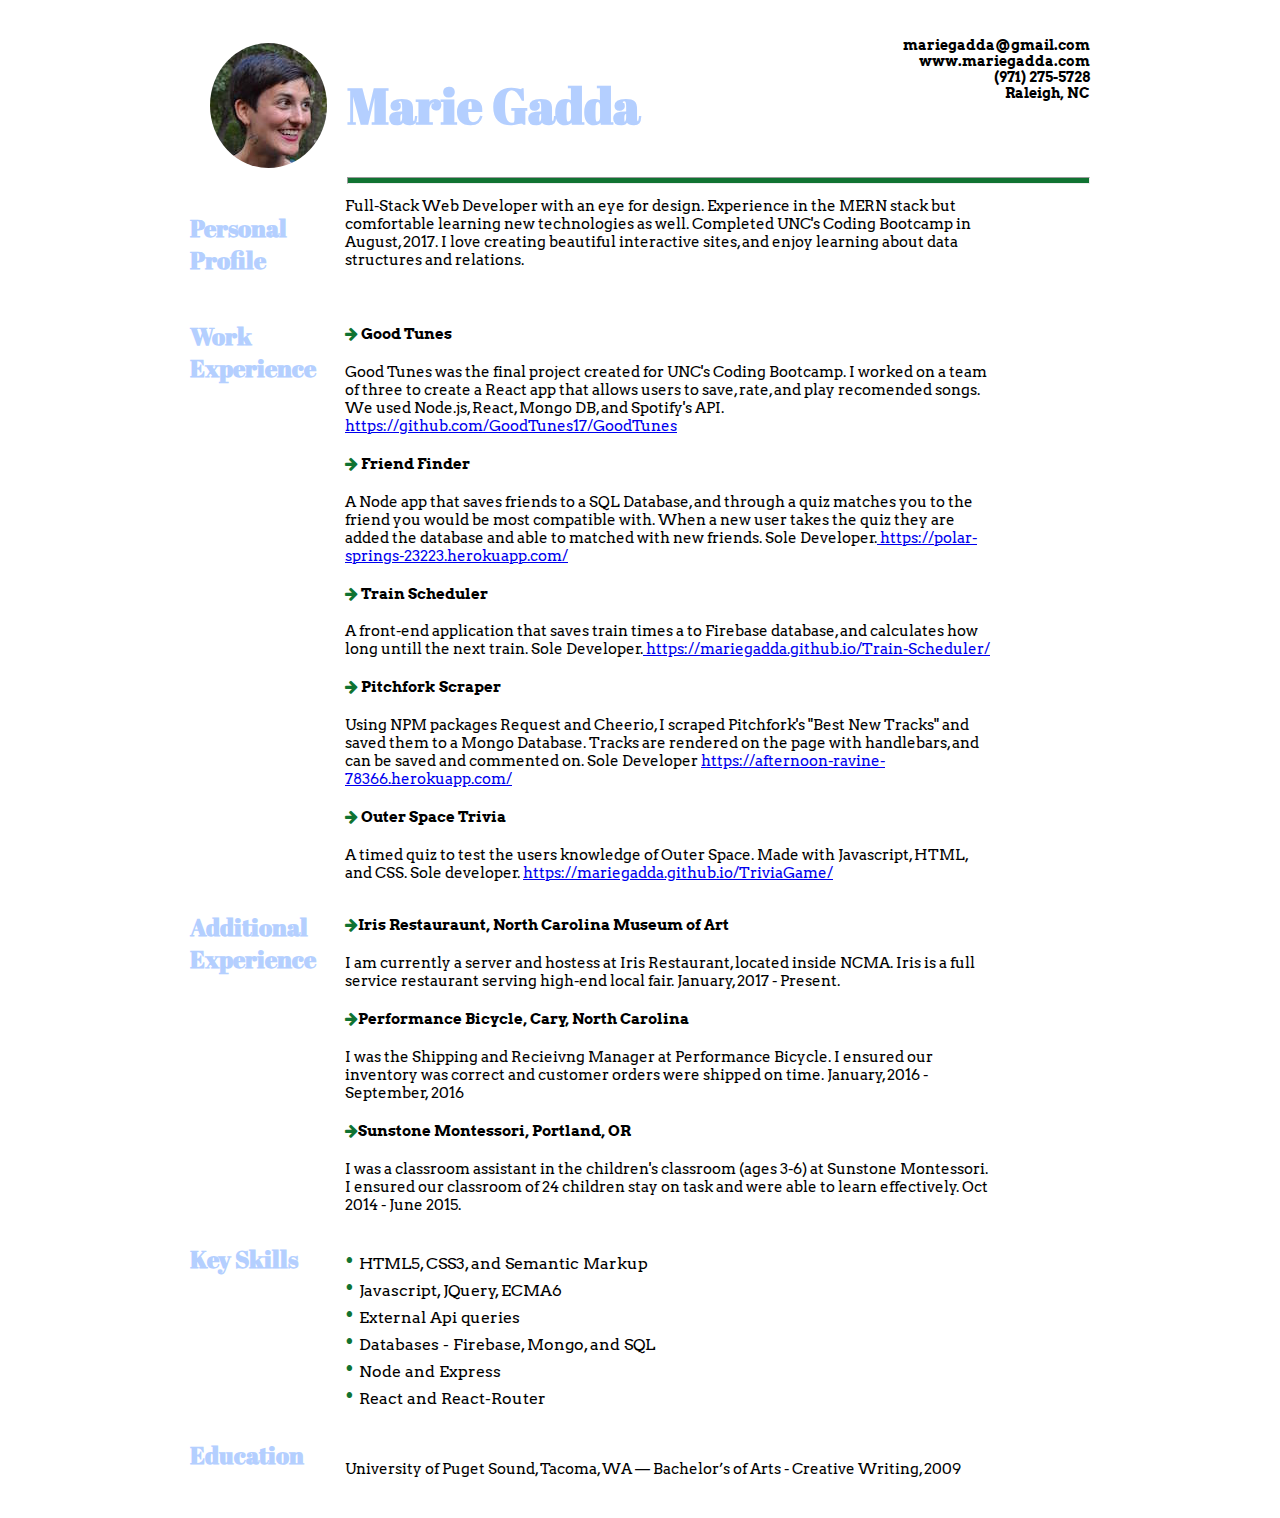
<file: resume/index.html>
<!DOCTYPE html>
<html>

<head>
    <meta name="viewport" content="width=device-width" />
    <meta name="description" content="Marie Gadda's Resume" />
    <meta charset="UTF-8">
    <link type="text/css" rel="stylesheet" href="style.css">
    <link href='https://fonts.googleapis.com/css?family=Abril+Fatface|Playfair+Display|Arvo' rel='stylesheet' type='text/css'>
    <link rel="stylesheet" href="https://maxcdn.bootstrapcdn.com/font-awesome/4.4.0/css/font-awesome.min.css">
    <link rel="shortcut icon" href="favicon.png" />
    <title>Marie Gadda Resume</title>
</head>
<div id="container">

    <body>
        <img src="me2.jpg">
        <header>
            <h1>Marie Gadda
    </h1>
            <h3> 
    <p>mariegadda@gmail.com 
    <br>
    www.mariegadda.com
    <br>
    (971) 275-5728
    <br>
    Raleigh, NC
    </p>
    </h3>
        </header>
        <br><br>
        <br>
        <hr>
        <article>
            <div id="profile">
                <h2>
        Personal Profile
    </h2>
                <div class="content">
                     Full-Stack Web Developer with an eye for design. Experience in the MERN stack but comfortable learning new technologies as well. Completed UNC's Coding Bootcamp in August, 2017. I love creating beautiful interactive sites, and enjoy learning about data structures and relations. 
                </div>
            </div>
            <div id="work">
                <h2>Work Experience</h2>
                <div class="content">
                    <h4><i class="fa fa-arrow-right"></i> Good Tunes</h4> Good Tunes was the final project created for UNC's Coding Bootcamp. I worked on a team of three to create a React app that allows users to save, rate, and play recomended songs. We used Node.js, React, Mongo DB, and Spotify's API. <a href="https://github.com/GoodTunes17/GoodTunes" target="blank"> https://github.com/GoodTunes17/GoodTunes</a>
                    <h4><i class="fa fa-arrow-right"></i> Friend Finder</h4> A Node app that saves friends to a SQL Database, and through a quiz matches you to the friend you would be most compatible with. When a new user takes the quiz they are added the database and able to matched with new friends. Sole Developer.<a href="https://polar-springs-23223.herokuapp.com/"target="blank"> https://polar-springs-23223.herokuapp.com/</a>
                    <h4><i class="fa fa-arrow-right"></i> Train Scheduler</h4> A front-end application that saves train times a to Firebase database, and calculates how long untill the next train. Sole Developer.<a href="https://mariegadda.github.io/Train-Scheduler/"> https://mariegadda.github.io/Train-Scheduler/</a>
                    <h4><i class="fa fa-arrow-right"></i> Pitchfork Scraper</h4> Using NPM packages Request and Cheerio, I scraped Pitchfork's "Best New Tracks" and saved them to a Mongo Database. Tracks are rendered on the page with handlebars, and can be saved and commented on. Sole Developer <a href="https://afternoon-ravine-78366.herokuapp.com/"> https://afternoon-ravine-78366.herokuapp.com/</a>
                    <h4><i class="fa fa-arrow-right"></i> Outer Space Trivia</h4> A timed quiz to test the users knowledge of Outer Space. Made with Javascript, HTML, and CSS. Sole developer. <a href="https://mariegadda.github.io/TriviaGame/"> https://mariegadda.github.io/TriviaGame/</a>
                </div>
            </div>
            <div id="addwork">
                <h2>Additional Experience</h2>
                <div class="content">
                <h4><i class="fa fa-arrow-right"></i>Iris Restauraunt, North Carolina Museum of Art</h4>
                    I am currently a server and hostess at Iris Restaurant, located inside NCMA. Iris is a full service restaurant serving high-end local fair. January, 2017 - Present. 
                    <h4><i class="fa fa-arrow-right"></i>Performance Bicycle, Cary, North Carolina</h4>
                    I was the Shipping and Recieivng Manager at Performance Bicycle. I ensured our inventory was correct and customer orders were shipped on time. January, 2016 - September, 2016
                     <h4><i class="fa fa-arrow-right"></i>Sunstone Montessori, Portland, OR</h4>
                    I was a classroom assistant in the children's classroom (ages 3-6) at Sunstone Montessori. I ensured our classroom of 24 children stay on task and were able to learn effectively. Oct 2014 - June 2015. 
                  </div>  
            </div>
            <div id="skills">
                <h2>Key Skills</h2>
                <div class="content">
                    <ul>
                        <li><span>HTML5, CSS3, and Semantic Markup</span></li>
                        <li><span>Javascript, JQuery, ECMA6</span></li>
                        <li><span>External Api queries</span></li>
                        <li><span>Databases - Firebase, Mongo, and SQL</span></li>
                        <li><span>Node and Express</span></li>
                        <li><span>React and React-Router</span></li>
                    </ul>
                </div>
            </div>
            <div id="education">
                <h2>Education</h2>
                <div class="content">
                    <br>
                    <br>
                    University of Puget Sound, Tacoma, WA — Bachelor’s of Arts - Creative Writing, 2009
                </div>
            </div>
        </article>
    </body>
</div>

</html>
</file>
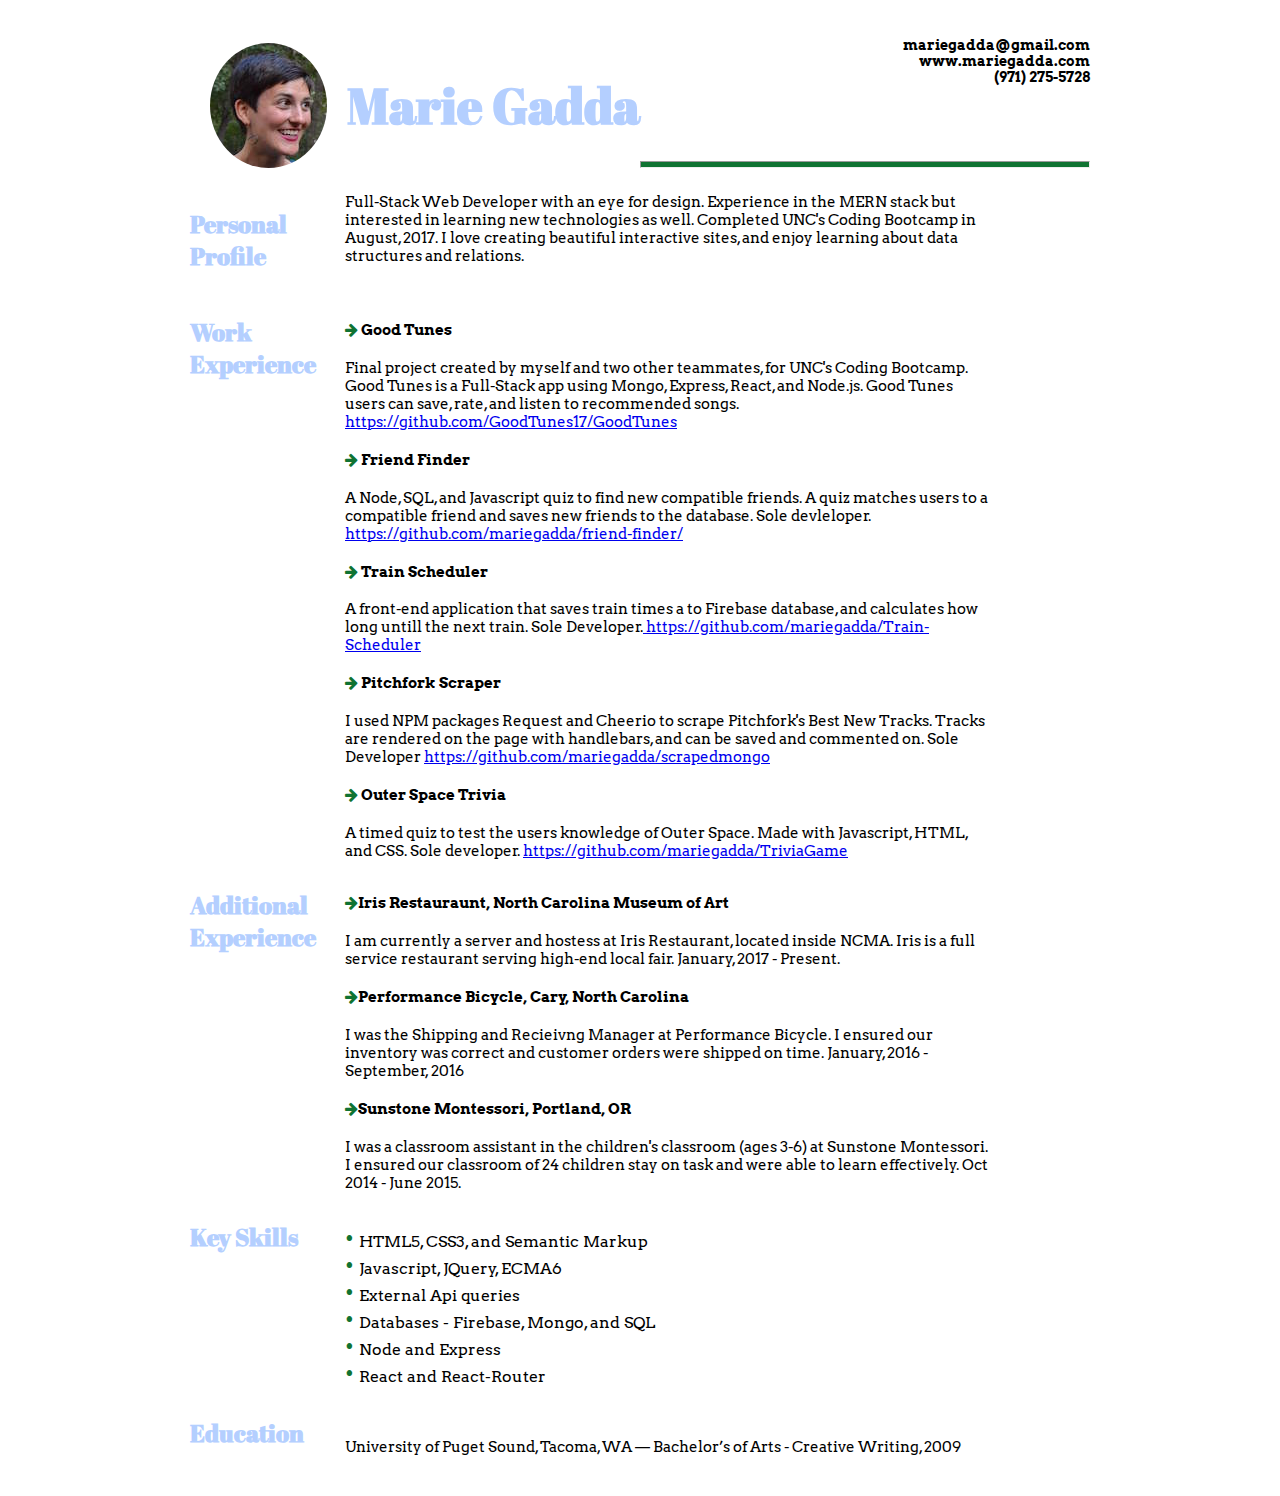
<file: resume.html>
<!DOCTYPE html>
<html>

<head>
    <meta name="viewport" content="width=device-width" />
    <meta name="description" content="Marie Gadda's Resume" />
    <meta charset="UTF-8">
    <link type="text/css" rel="stylesheet" href="style.css">
    <link href='https://fonts.googleapis.com/css?family=Abril+Fatface|Playfair+Display|Arvo' rel='stylesheet' type='text/css'>
    <link rel="stylesheet" href="https://maxcdn.bootstrapcdn.com/font-awesome/4.4.0/css/font-awesome.min.css">
    <link rel="shortcut icon" href="favicon.png" />
    <title>Marie Gadda Resume</title>
</head>
<div id="container">

    <body>
        <img src="me2.jpg">
        <header>
            <h1>Marie Gadda
    </h1>
            <h3> 
    <p>mariegadda@gmail.com 
    <br>
    www.mariegadda.com
    <br>
    (971) 275-5728
    <br>
 
    
    </p>
    </h3>
        </header>
        <br><br>
        <br>
        <hr>
        <article>
            <div id="profile">
                <h2>
        Personal Profile
    </h2>
                <div class="content">
                     Full-Stack Web Developer with an eye for design. Experience in the MERN stack but interested in learning new technologies as well. Completed UNC's Coding Bootcamp in August, 2017. I love creating beautiful interactive sites, and enjoy learning about data structures and relations. 
                </div>
            </div>
            <div id="work">
                <h2>Work Experience</h2>
                <div class="content">
                    <h4><i class="fa fa-arrow-right"></i> Good Tunes</h4> Final project  created by myself and two other teammates, for UNC's Coding Bootcamp. Good Tunes is a Full-Stack app using Mongo, Express, React, and Node.js. Good Tunes users can save, rate, and listen to recommended songs. <a href="https://github.com/GoodTunes17/GoodTunes" target="blank"> https://github.com/GoodTunes17/GoodTunes</a>
                    <h4><i class="fa fa-arrow-right"></i> Friend Finder</h4> A Node, SQL, and Javascript quiz to find new compatible friends. A quiz matches users to a compatible friend and saves new friends to the database. Sole devleloper.<a href="https://github.com/mariegadda/friend-finder"target="blank"> https://github.com/mariegadda/friend-finder/</a>
                    <h4><i class="fa fa-arrow-right"></i> Train Scheduler</h4> A front-end application that saves train times a to Firebase database, and calculates how long untill the next train. Sole Developer.<a href="https://github.com/mariegadda/Train-Scheduler" target="blank"> https://github.com/mariegadda/Train-Scheduler</a>
                    <h4><i class="fa fa-arrow-right"></i> Pitchfork Scraper</h4> I used NPM packages Request and Cheerio to scrape Pitchfork's Best New Tracks. Tracks are rendered on the page with handlebars, and can be saved and commented on. Sole Developer <a href="https://github.com/mariegadda/scrapedmongo" target="blank"> https://github.com/mariegadda/scrapedmongo</a>
                    <h4><i class="fa fa-arrow-right"></i> Outer Space Trivia</h4> A timed quiz to test the users knowledge of Outer Space. Made with Javascript, HTML, and CSS. Sole developer. <a href="https://github.com/mariegadda/TriviaGame" target="blank"> https://github.com/mariegadda/TriviaGame</a>
                </div>
            </div>
            <div id="addwork">
                <h2>Additional Experience</h2>
                <div class="content">
                <h4><i class="fa fa-arrow-right"></i>Iris Restauraunt, North Carolina Museum of Art</h4>
                    I am currently a server and hostess at Iris Restaurant, located inside NCMA. Iris is a full service restaurant serving high-end local fair. January, 2017 - Present. 
                    <h4><i class="fa fa-arrow-right"></i>Performance Bicycle, Cary, North Carolina</h4>
                    I was the Shipping and Recieivng Manager at Performance Bicycle. I ensured our inventory was correct and customer orders were shipped on time. January, 2016 - September, 2016
                     <h4><i class="fa fa-arrow-right"></i>Sunstone Montessori, Portland, OR</h4>
                    I was a classroom assistant in the children's classroom (ages 3-6) at Sunstone Montessori. I ensured our classroom of 24 children stay on task and were able to learn effectively. Oct 2014 - June 2015. 
                  </div>  
            </div>
            <div id="skills">
                <h2>Key Skills</h2>
                <div class="content">
                    <ul>
                        <li><span>HTML5, CSS3, and Semantic Markup</span></li>
                        <li><span>Javascript, JQuery, ECMA6</span></li>
                        <li><span>External Api queries</span></li>
                        <li><span>Databases - Firebase, Mongo, and SQL</span></li>
                        <li><span>Node and Express</span></li>
                        <li><span>React and React-Router</span></li>
                    </ul>
                </div>
            </div>
            <div id="education">
                <h2>Education</h2>
                <div class="content">
                    <br>
                    <br>
                    University of Puget Sound, Tacoma, WA — Bachelor’s of Arts - Creative Writing, 2009
                </div>
            </div>
        </article>
    </body>
</div>

</html>
</file>
<file: resume/style.css>
#container{
	max-width: 900px;
	margin: 0 auto;
	padding: 15px;
}
article{//padding-left: 15px;
		//padding-right:0px;
		font-family: Arvo, Serif;

		}
header{
	text-align: right;
}

hr{height: 5px;
background-color:  #107332;}

img{border-radius: 50%;
display: inline-block;
float: left;
padding: 20px;}

h1{float: left;
	max-width: 400px;
	font-family: Abril Fatface, Serif; 
font-size: 50px;}

.content{max-width: 650px;
float: right;
padding: 5px;
font-size: 15px;}

h3{font-family: Arvo, Serif;
	font-size: 14px;}

h2{font-family: Abril Fatface, Serif;
	display: block;
float: left;
width: 150px;}

h4{font-family: Arvo, Serif;}


h1, h2{color: #B4CFFF;}

.fa{color: #107332;}


#profile{display: inline-block;}
#work{display: inline-block;}
#addwork{display: inline-block;}
#skills{display: inline-block;}
#education{display: inline-block;}


ul {
    list-style: none;
   padding-top: 20px;
   padding-left: 0px;
    margin:0;
}

li {font-size: 22px;
}
span{font-size: 16px;}
li:before {
    content: "• ";
    color: #107332;}
</file>
<file: style.css>
#container{
	max-width: 900px;
	margin: 0 auto;
	padding: 15px;
}
article{//padding-left: 15px;
		//padding-right:0px;
		font-family: Arvo, Serif;

		}
header{
	text-align: right;
}

hr{height: 5px;
background-color:  #107332;}

img{border-radius: 50%;
display: inline-block;
float: left;
padding: 20px;}

h1{float: left;
	max-width: 400px;
	font-family: Abril Fatface, Serif; 
font-size: 50px;}

.content{max-width: 650px;
float: right;
padding: 5px;
font-size: 15px;}

h3{font-family: Arvo, Serif;
	font-size: 14px;}

h2{font-family: Abril Fatface, Serif;
	display: block;
float: left;
width: 150px;}

h4{font-family: Arvo, Serif;}


h1, h2{color: #B4CFFF;}

.fa{color: #107332;}


#profile{display: inline-block;}
#work{display: inline-block;}
#addwork{display: inline-block;}
#skills{display: inline-block;}
#education{display: inline-block;}


ul {
    list-style: none;
   padding-top: 20px;
   padding-left: 0px;
    margin:0;
}

li {font-size: 22px;
}
span{font-size: 16px;}
li:before {
    content: "• ";
    color: #107332;}
</file>
